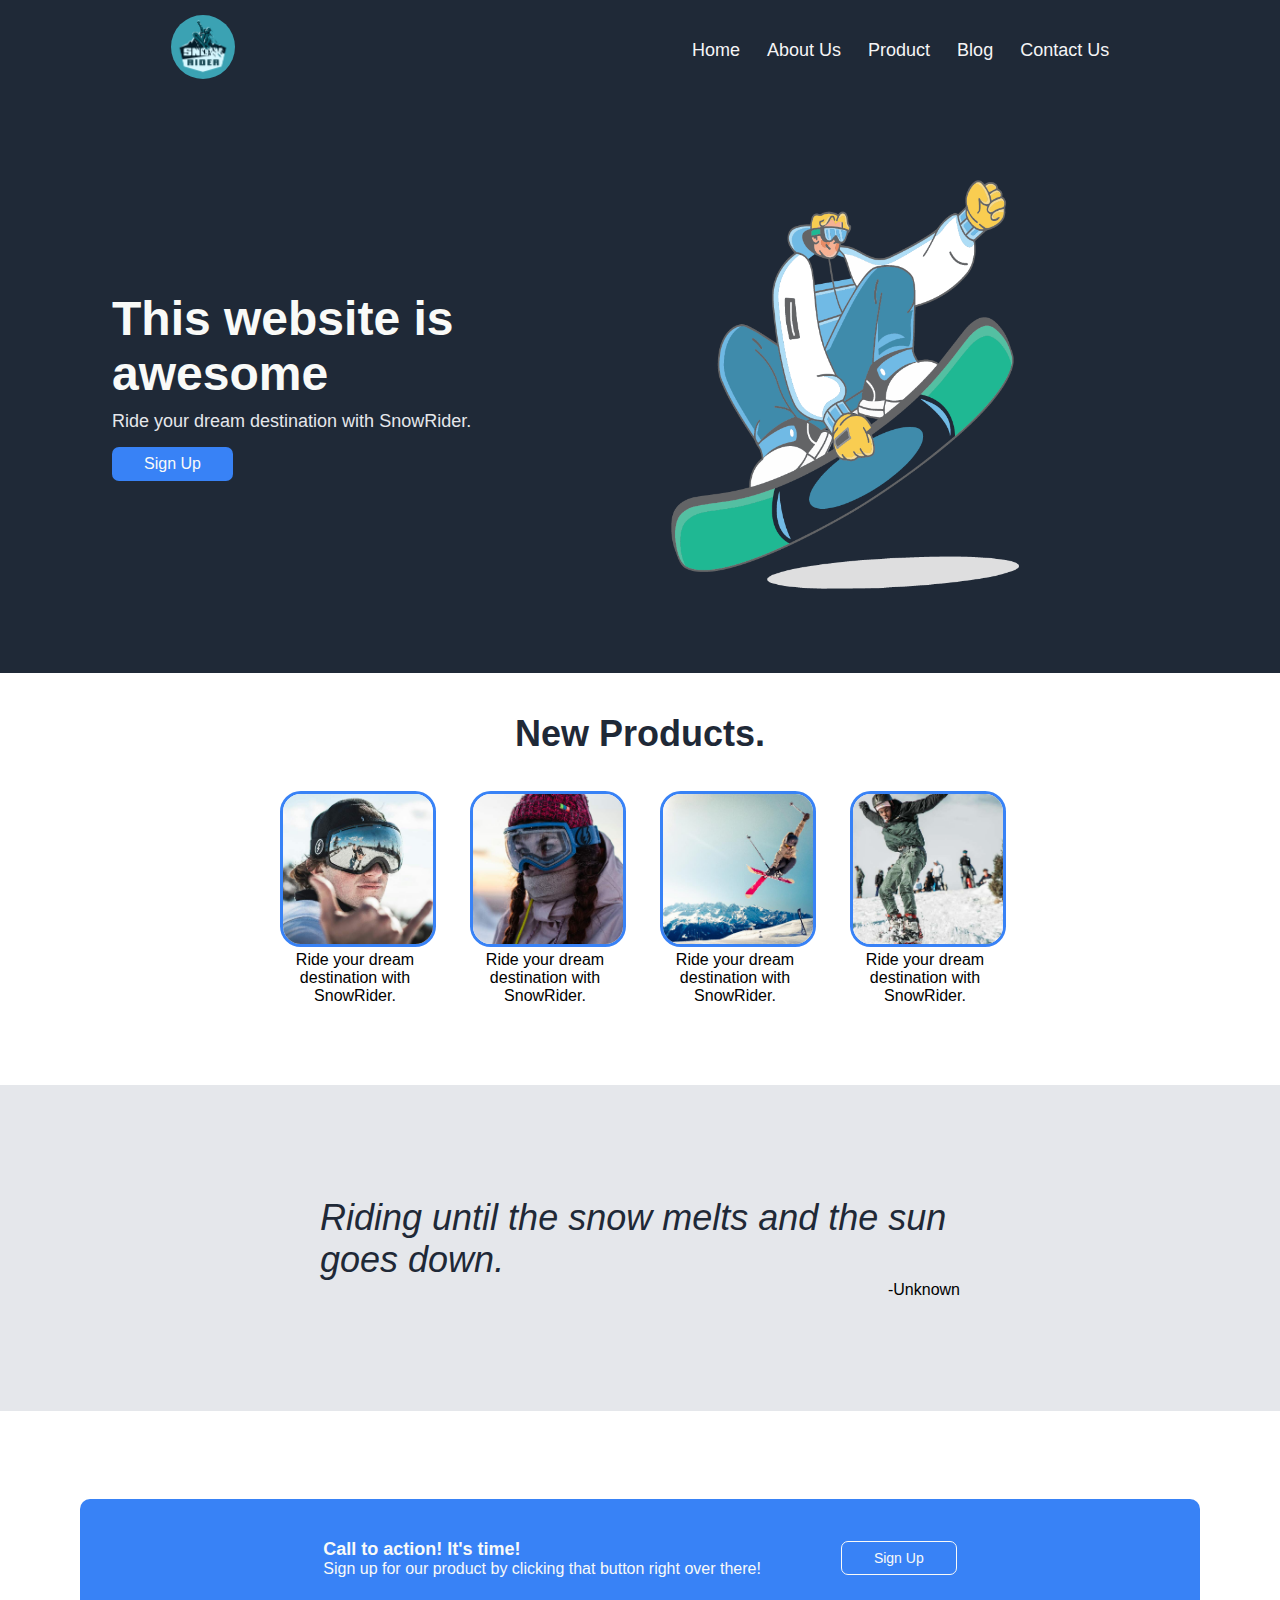
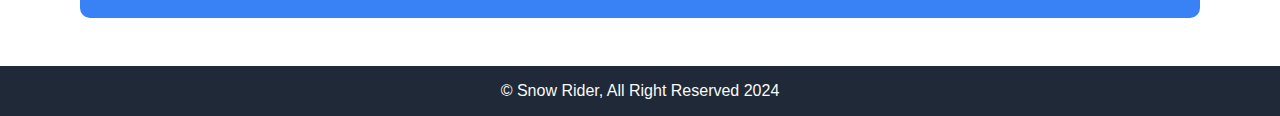
<file: index.html>
<!DOCTYPE html>
<html lang="en">
  <head>
    <meta charset="UTF-8" />
    <meta name="viewport" content="width=device-width, initial-scale=1.0" />
    <title>Snow Rider | Homepage</title>
    <!-- Product Catalog -->
    <link rel="stylesheet" href="./css/product-catalog.css" />
    <link rel="stylesheet" href="./css/homepage.css" />
  </head>
  <body>
    <!-- Header Section -->
    <header>
      <nav>
        <ul class="main-nav">
          <li class="push_right">
            <a href=""><img src="./images/logo.png" alt="" /></a>
          </li>
          <li><a href="#">Home</a></li>
          <li><a href="./pages/about.html">About Us</a></li>
          <li><a href="./pages/product-catalog.html">Product</a></li>
          <li><a href="./pages/blog-news.html">Blog</a></li>
          <li><a href="./pages/contact-us.html">Contact Us</a></li>
        </ul>
      </nav>
    </header>

    <!-- Main Section -->
    <main>
      <!-- Hero Section -->
      <section id="hero">
        <div class="hero-wrapper">
          <div class="hero-text">
            <h1>This website is awesome</h1>
            <p>Ride your dream destination with SnowRider.</p>
            <a href="#cta"><button type="button">Sign Up</button></a>
          </div>
          <div class="hero-img">
            <img src="./images/1.png" alt="" />
          </div>
        </div>
      </section>

      <!-- Info Section -->
      <section id="info">
        <h2>New Products.</h2>
        <div class="wrapper-grid">
          <figure class="box-img">
            <img src="./images/products/1.jpg" alt="" />
            <figcaption>Ride your dream destination with SnowRider.</figcaption>
          </figure>
          <figure class="box-img">
            <img src="./images/products/2.jpg" alt="" />
            <figcaption>Ride your dream destination with SnowRider.</figcaption>
          </figure>
          <figure class="box-img">
            <img src="./images/products/10.jpg" alt="" />
            <figcaption>Ride your dream destination with SnowRider.</figcaption>
          </figure>
          <figure class="box-img">
            <img src="./images/products/8.jpg" alt="" />
            <figcaption>Ride your dream destination with SnowRider.</figcaption>
          </figure>
        </div>
        <div class="quote">
          <div class="quote-wrapper">
            <p>Riding until the snow melts and the sun goes down.</p>
            <span class="author">-Unknown</span>
          </div>
        </div>
      </section>

      <!-- CTA Section -->
      <section id="cta">
        <div class="wrapper-cta">
          <div class="cta-tex">
            <h3>Call to action! It's time!</h3>
            <p>
              Sign up for our product by clicking that button right over there!
            </p>
          </div>
          <a href=""><button class="cta-btn">Sign Up</button></a>
        </div>
      </section>
    </main>

    <!-- Footer Section -->
    <footer>
      <!-- Copyright -->
      <p>&copy; Snow Rider, All Right Reserved 2024</p>
    </footer>
  </body>
</html>
</file>
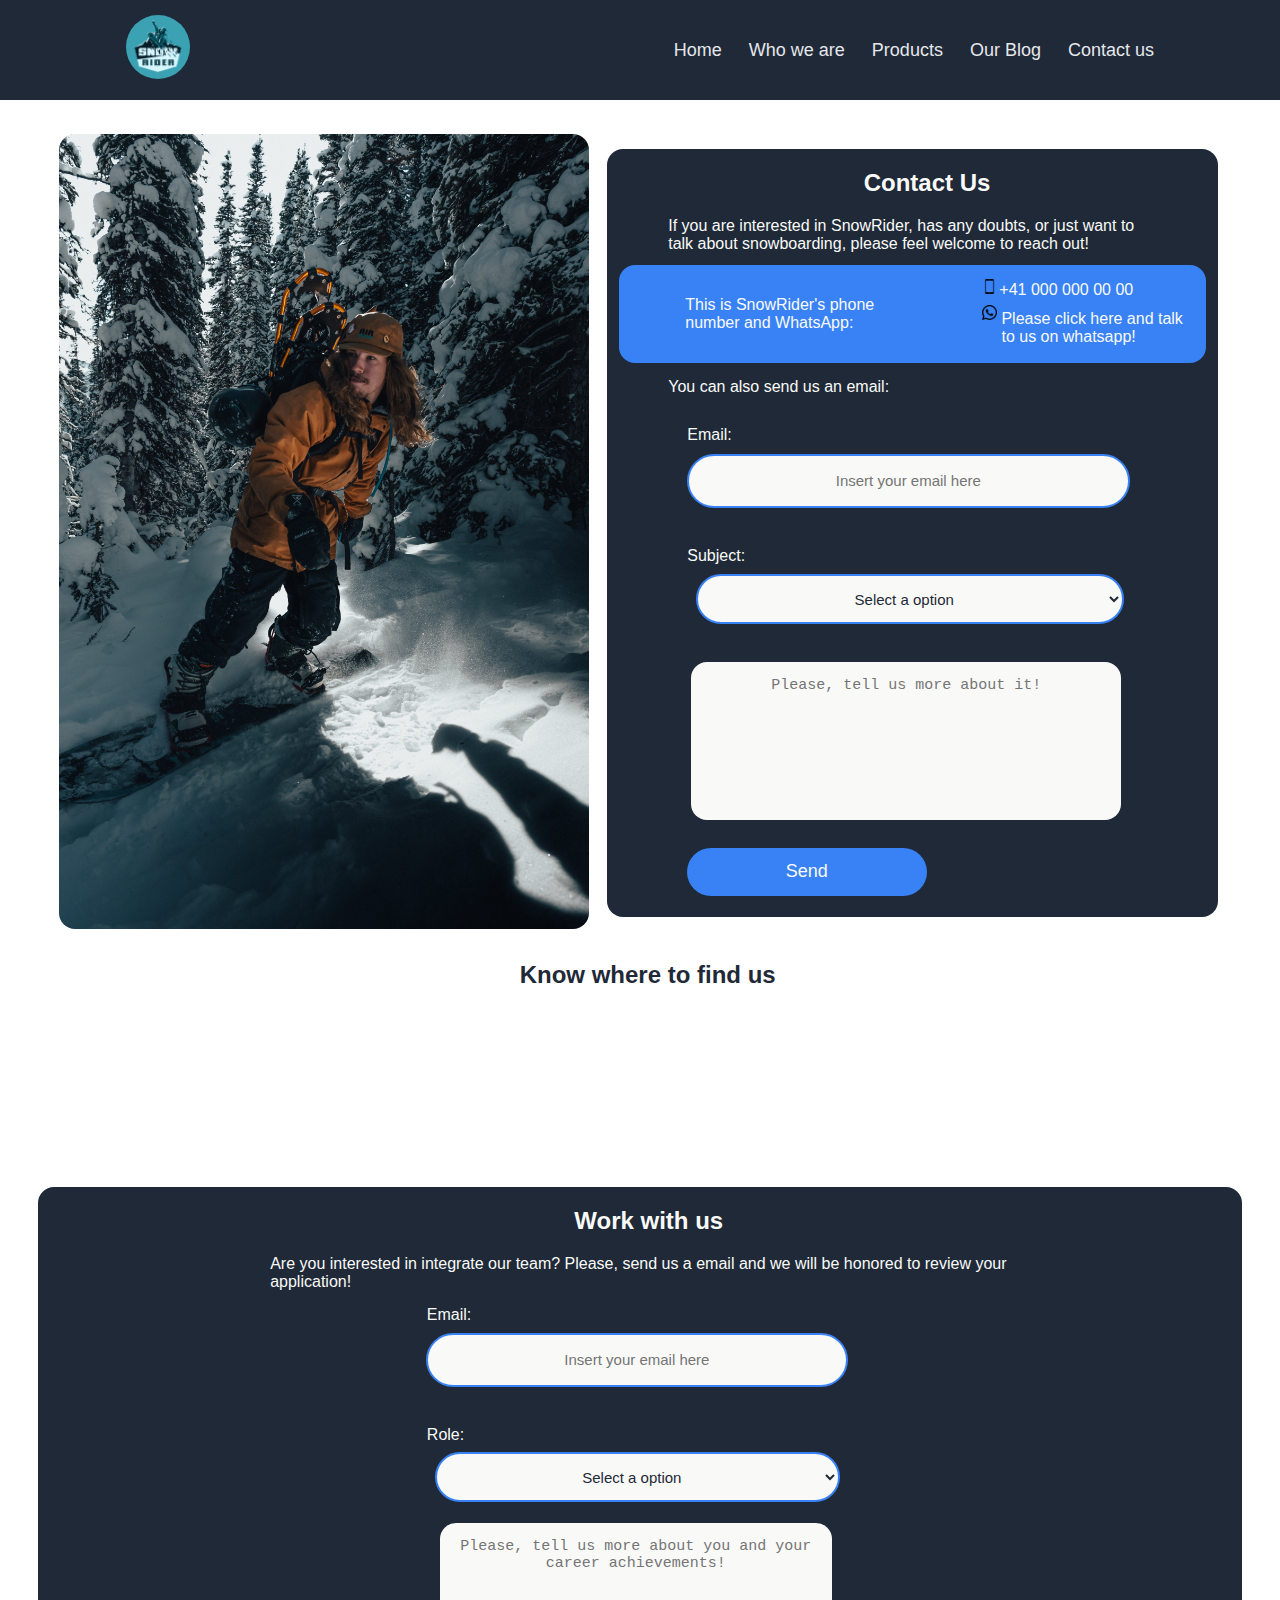
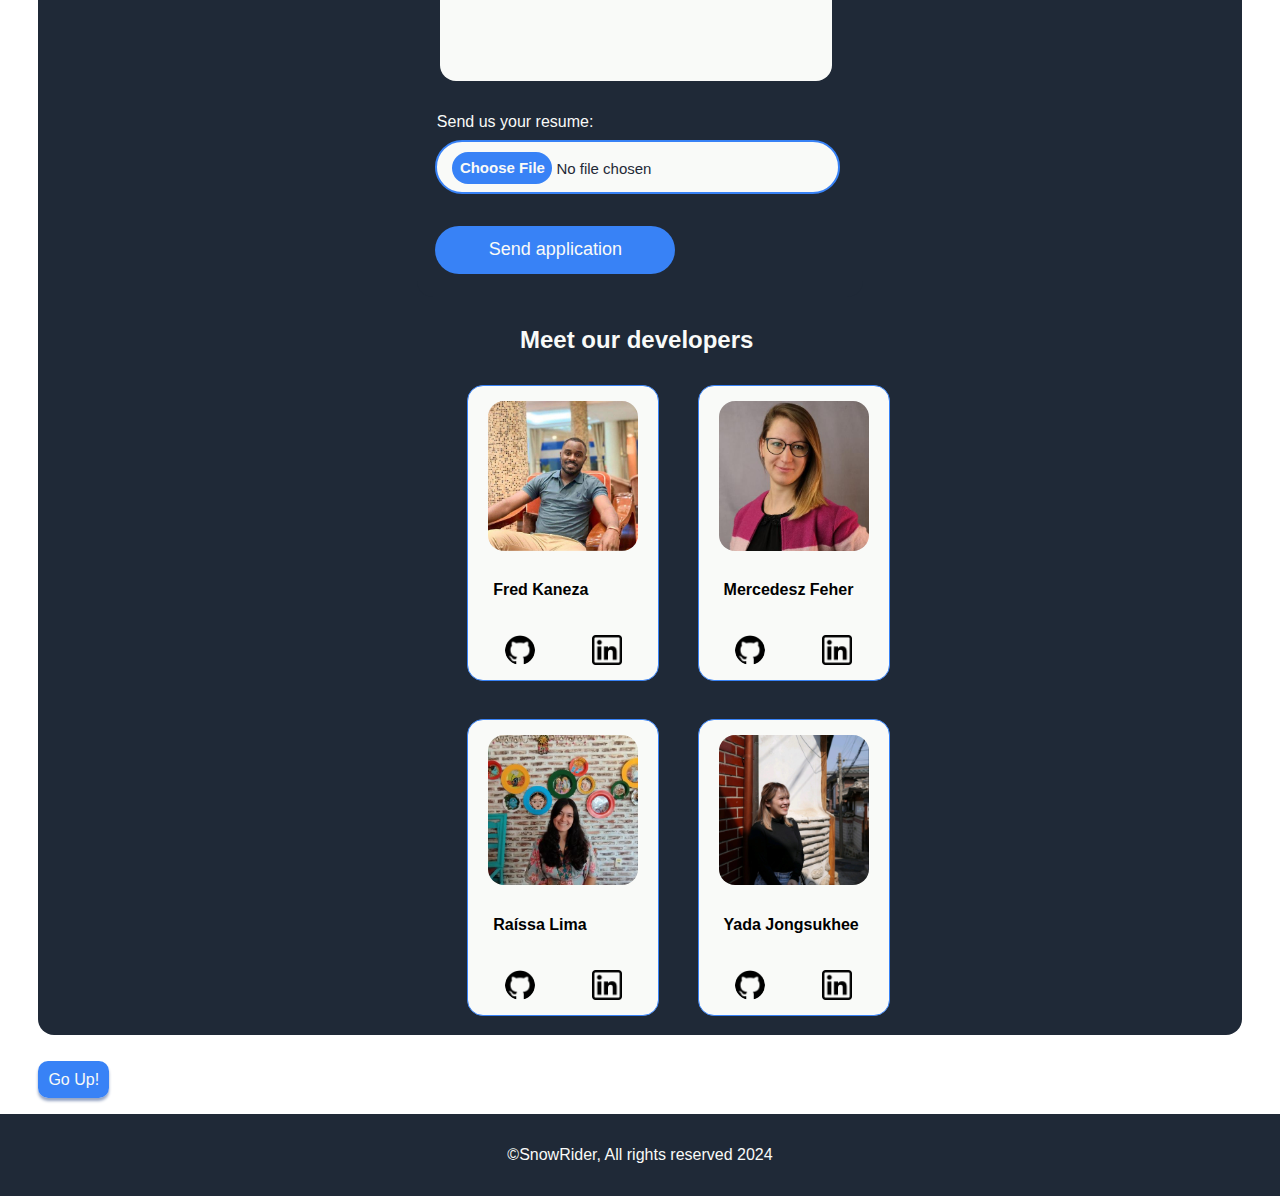
<file: pages/contact-us.html>
<!DOCTYPE html>
<html lang="en">
<head>
    <meta charset="UTF-8">
    <meta name="viewport" content="width=device-width, initial-scale=1.0">
    <title>SnowRider | Contact Us</title>
    <link rel="stylesheet" href="../css/contact-us.css">
</head>
<body>
    <header>
        <nav>
            <ul class="mainNav">
              <li class="pushRight">
                <a href="../index.html"><img src="../images/logo.png" alt="Logo" /></a>
              </li>
              <li><a href="../index.html">Home</a></li>
              <li><a href="./about.html">Who we are</a></li>
              <li><a href="./product-catalog.html">Products</a></li>
              <li><a href="./blog-news.html">Our Blog</a></li>  
              <li><a href="./contact.html">Contact us</a></li>
            </ul>
            </nav>
    </header>
    <main>
        <article>
            <picture>
                <img class="image" src="../images/contactUs.jpg" alt="Men fully equipped snowboarding in the forest.">
            </picture>
            <section class="firstContact">
                <section class="contactText">
                    <h2>Contact Us</h2>
                    <p>If you are interested in SnowRider, has any doubts, or just want to talk about snowboarding, please feel welcome to reach out!</p>
                </section>
                <section class="phoneContainer">
                    <p> This is SnowRider's phone number and WhatsApp:</p>
                    <Section>
                        <section class="phone">
                            <img src="../images/icons/smartphone-call.png" alt="Smarthphone icon"  width="15x" height="15x">
                            <p>+41 000 000 00 00</p>
                        </section>
                        <section class="whatsappContainer">
                            <a href="#">
                                <img src="../images/icons/whatsapp.png" alt="WhatsApp icon"  width="15x" height="15px">
                                <p>Please click here and talk to us on whatsapp!</p>
                            </a>
                        </section>
                    </Section>
                </section>
                    <section class="email">
                        <section class="emailForm">
                            <section class="emailHeader">
                                <p>You can also send us an email:</p>
                            </section>
                        </section>
                        <section class="emailContainer">
                            <section class="emailForm">
                                <label>Email:<label>
                                    <input placeholder="Insert your email here"></input>
                            </section>
                            <section class="subjectForm">
                                <label>Subject:</label>
                                <select placeholder="Select the subject of your contact">
                                    <option value="">Select a option</option>
                                    <option value="More information">More information about SnowRider</option>
                                    <option value="More products">I did not found what I want</option>
                                    <option value="Doubts">I need to understand about...</option>
                                    <option value="Just chat">Can we talk about snowboarding?</option>
                                </select>
                            </section>
                            <textarea placeholder="Please, tell us more about it!"></textarea>
                            <button>Send</button>
                        </section>
                    </section>
                </section> 
            </section>   
        </article>
        <section class="map">
            <h2>Know where to find us</h2>
            <iframe id="map" src="https://www.google.com/maps/embed?pb=!1m18!1m12!1m3!1d87299.52553360342!2d9.194876170469353!3d46.861204236697965!2m3!1f0!2f0!3f0!3m2!1i1024!2i768!4f13.1!3m3!1m2!1s0x4784db888bc95ac3%3A0x51429140cb7a48a2!2zRmxpbXMsIFN1w63Dp2E!5e0!3m2!1spt-BR!2sbr!4v1706842778238!5m2!1sen!2sen" style="border:0;" allowfullscreen="" loading="lazy" referrerpolicy="no-referrer-when-downgrade"></iframe>
        </section>
        <section class="workContainer">
            <section class="email">
                <h2>Work with us</h2>
                <p>Are you interested in integrate our team? Please, send us a email and we will be honored to review your application!</p>
                <section class="emailContainer">
                    <section class="emailForm">
                        <label>Email:<label>
                        <input placeholder="Insert your email here"></input>
                    </section>
                    <section class="subjectForm">
                        <label>Role:</label>
                        <select placeholder="Select the role you want to apply for">
                            <option value="">Select a option</option>
                            <option value="TI">TI</option>
                            <option value="HR">HR</option>
                            <option value="Manager">Manager</option>
                            <option value="Athlete">Athlete</option>
                            <option value="VideoMaker">Video Maker</option>
                        </select>
                        <textarea placeholder="Please, tell us more about you and your career achievements!"></textarea>
                        <section class="emailForm">
                            <label>Send us your resume:</p>
                            <input class="resume" type="file"></input>
                        </section>
                        <button>Send application</button>
                    </section>
                </section>
            </section>                
                <section class="developers">
                    <h2>Meet our developers</h2>
                    <section class="developersContainer">
                        <section class="pairDevContainer">
                            <section class="aboutDev">
                                <img src="../images/developers/Fred.jpeg" alt="Fred is sitting on a armchair with a gray t-shirt and khaki pants." width="150px" height="auto">
                                <h4>Fred Kaneza</h4>
                                <section>
                                    <a href="https://github.com/amankanz" target="_blank">
                                        <img src="../images/icons/github.png" alt="Github icon" width="30px" height="30px">
                                    </a>
                                    <a href="https://www.linkedin.com/in/fred-kaneza/" target="_blank">
                                        <img id="linkedin" src="../images/icons/linkedin.png" alt="LinkedIn icon"  width="30px" height="30px">
                                    </a>
                                </section>
                            </section>
                            <section class="aboutDev">
                                <img src="../images/developers/Mercedesz.jpeg" alt="Mercedesz is looking to the camera with her hair all to the right, a black t-shirt and a pink coat." width="150px" height="auto">
                                <h4>Mercedesz Feher</h4>
                                <section>
                                    <a href="https://github.com/mercedeszafeher" target="_blank">
                                        <img src="../images/icons/github.png" alt="Github icon"  width="30px" height="30px">
                                    </a>
                                    <a href="https://www.linkedin.com/in/merc%C3%A9desz-alexandra-feh%C3%A9r/" target="_blank">
                                        <img id="linkedin" src="../images/icons/linkedin.png" alt="LinkedIn icon"  width="30px" height="30px">
                                    </a>
                                </section>
                            </section>
                        </section>
                        <section class="pairDevContainer">
                            <section class="aboutDev">
                                <img src="../images/developers/Raíssa.jpeg" alt="Raíssa is in a colorful printed clothing, in the background there ia a wall with colorful painted plates." width="150px" height="auto">
                                <h4>Raíssa Lima</h4>
                                <section>
                                    <a href="https://github.com/raissavml" target="_blank">
                                        <img src="../images/icons/github.png" alt="Github icon"  width="30px" height="30px">
                                    </a>
                                    <a href="https://www.linkedin.com/in/ra%C3%ADssa-lima/" target="_blank">
                                        <img id="linkedin" src="../images/icons/linkedin.png" alt="LinkedIn icon"  width="30px" height="30px">
                                    </a>
                                </section>
                            </section>
                            <section class="aboutDev">
                                <img src="../images/developers/Yada.jpeg" alt="Yada is looking away from the camera, smiling, wearing a black turtleneck and jeans." width="150px" height="auto">
                                <h4>Yada Jongsukhee</h4>
                                <section >
                                    <a href="https://github.com/yadajsky" target="_blank">
                                        <img src="../images/icons/github.png" alt="Github icon"  width="30px" height="30px">
                                    </a>
                                    <a href="https://www.linkedin.com/in/yada-jongsukhee/" target="_blank">
                                        <img id="linkedin" src="../images/icons/linkedin.png" alt="LinkedIn icon"  width="30px" height="30px">
                                    </a>
                                </section>
                            </section> 
                        </section>
                    </section> 
                </section>
            </section>
        </section>
                <a href="#" id="goUp">Go Up!</a> 
    </main>
    <footer>
        <p>&copy;SnowRider, All rights reserved 2024</p>
    </footer>
</body>
</html>
</file>
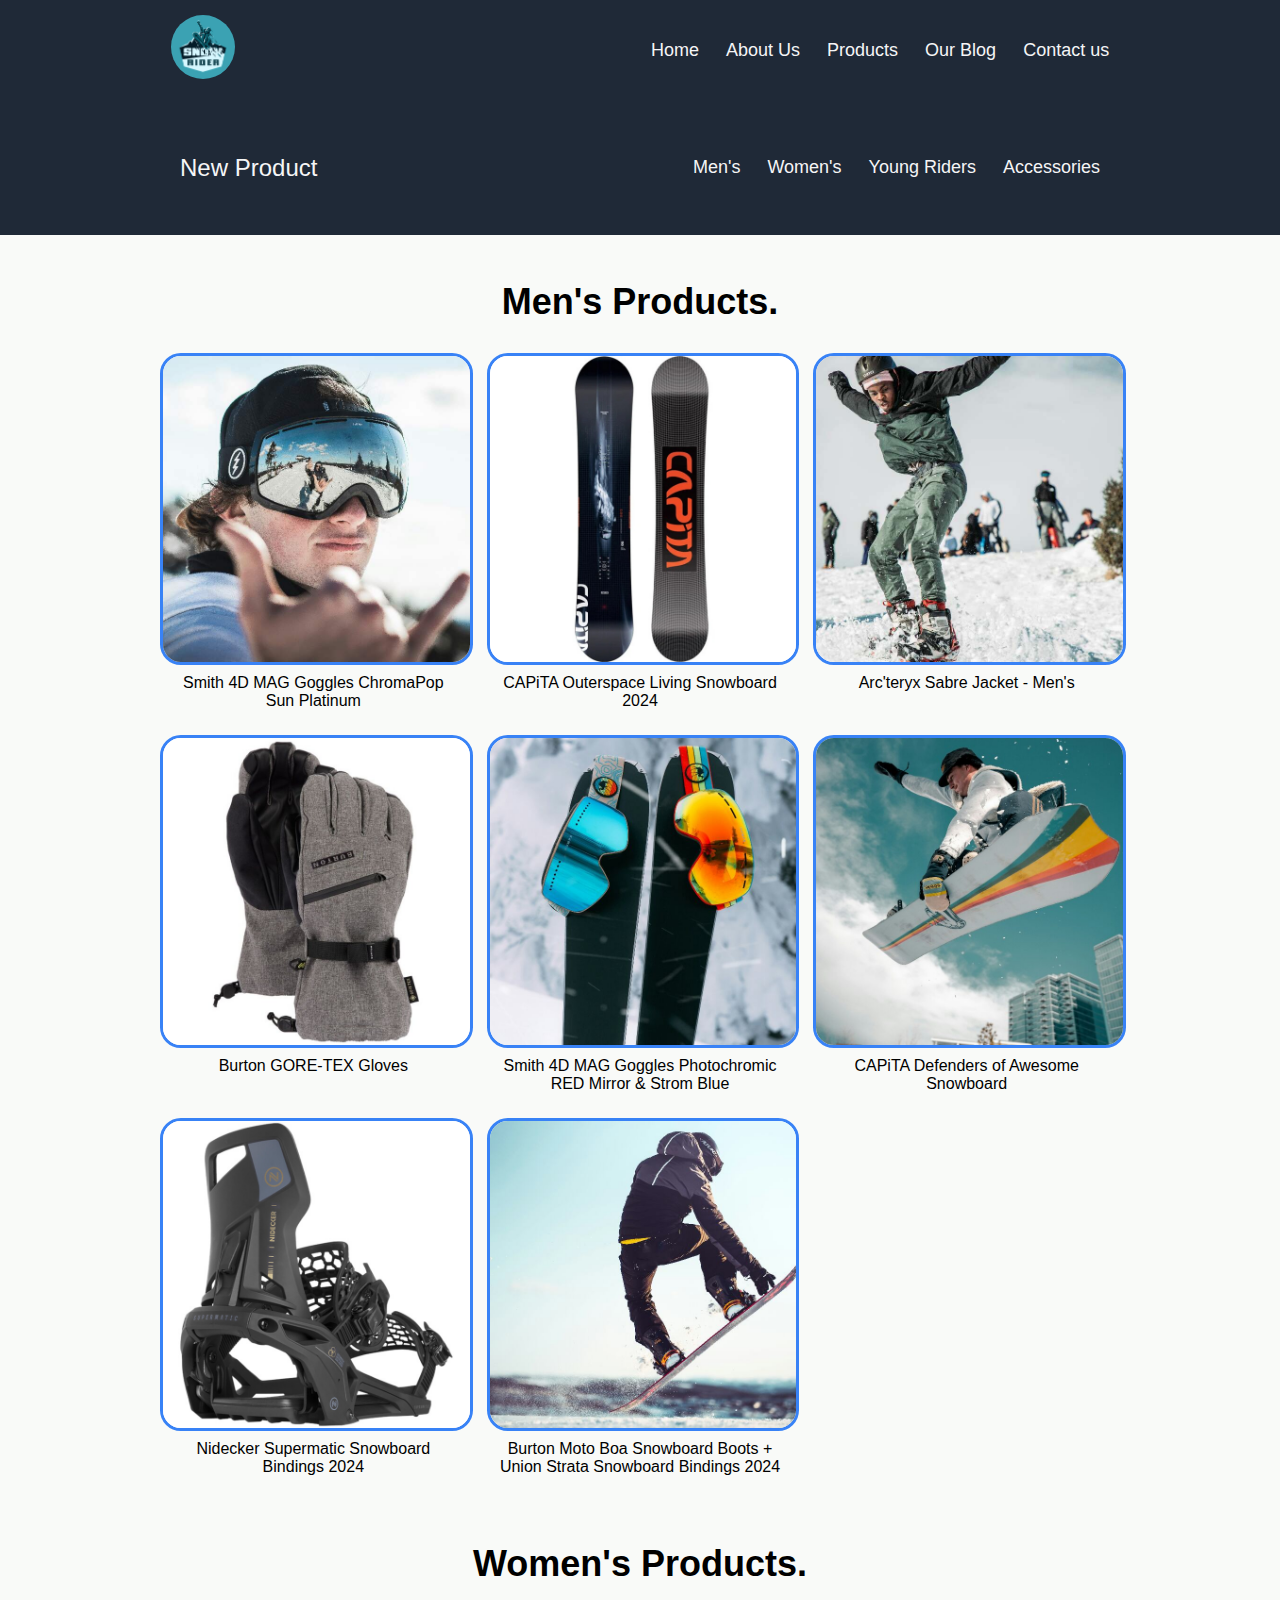
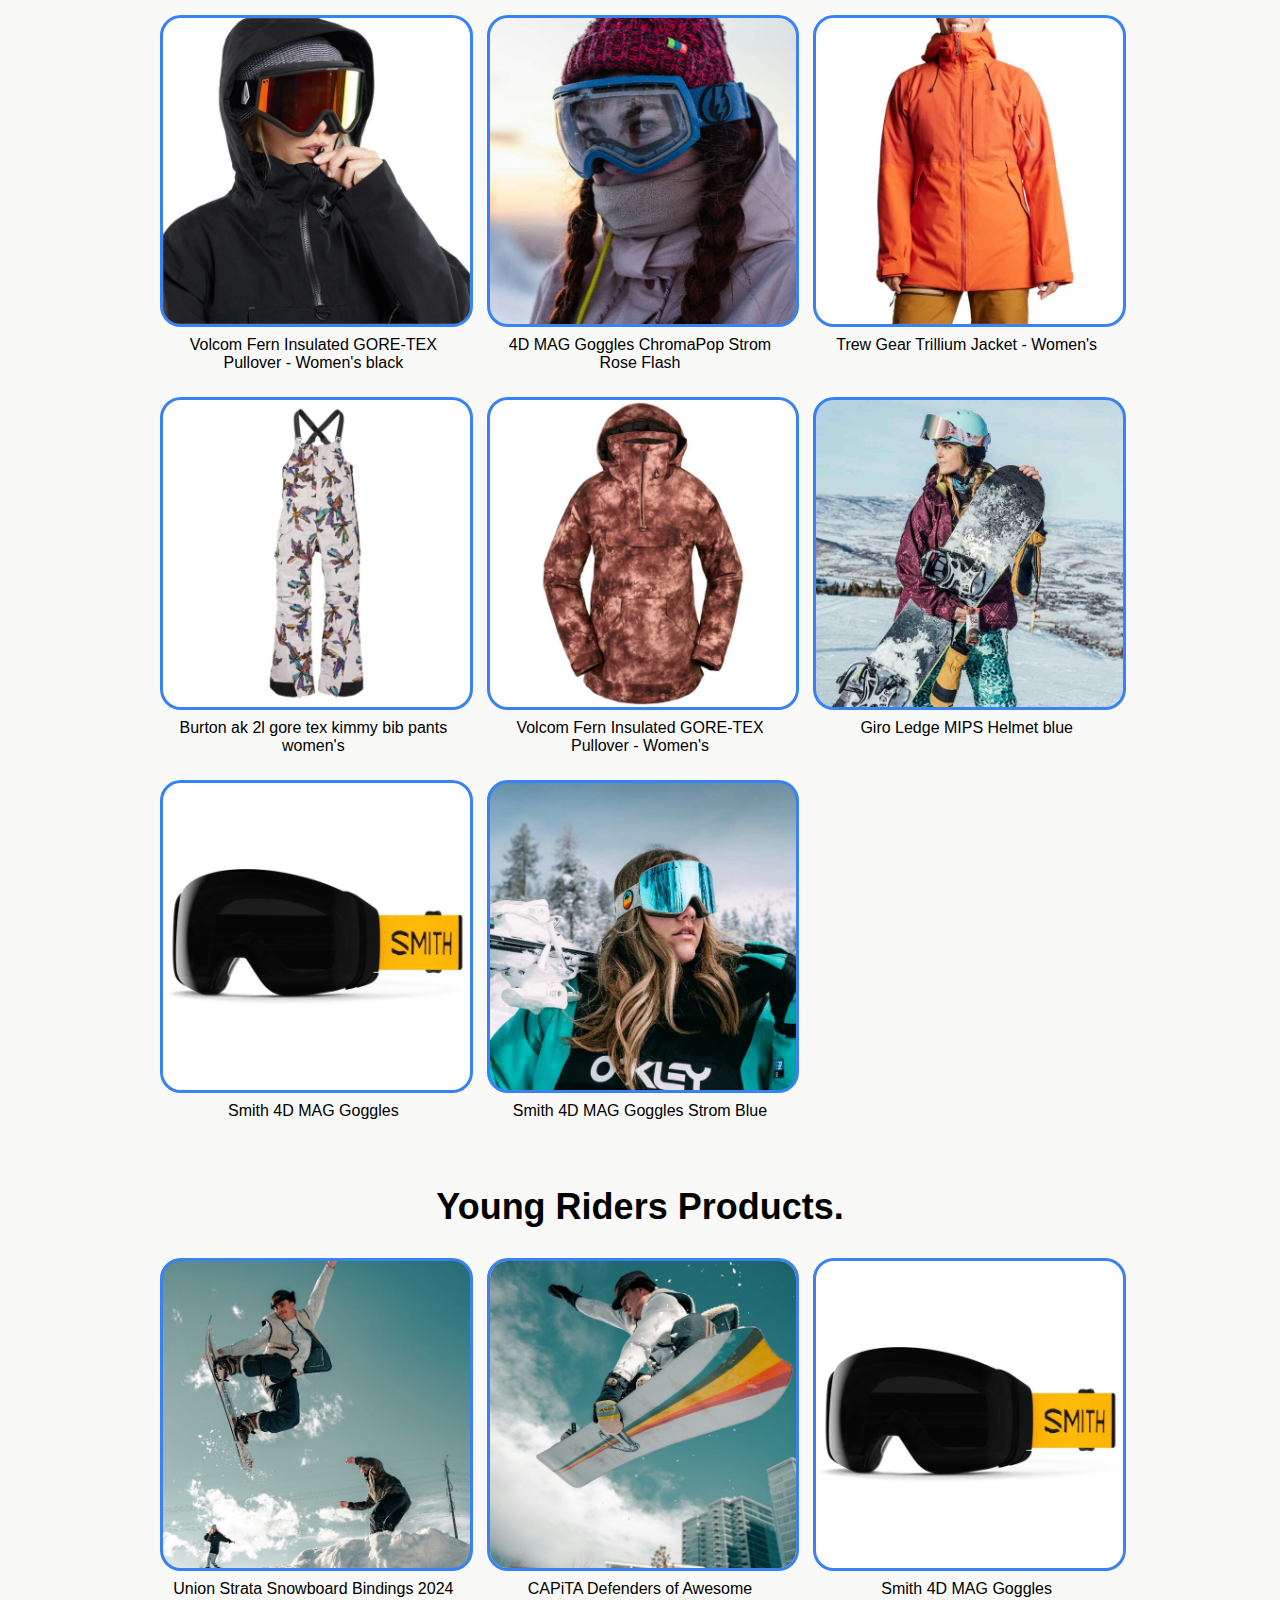
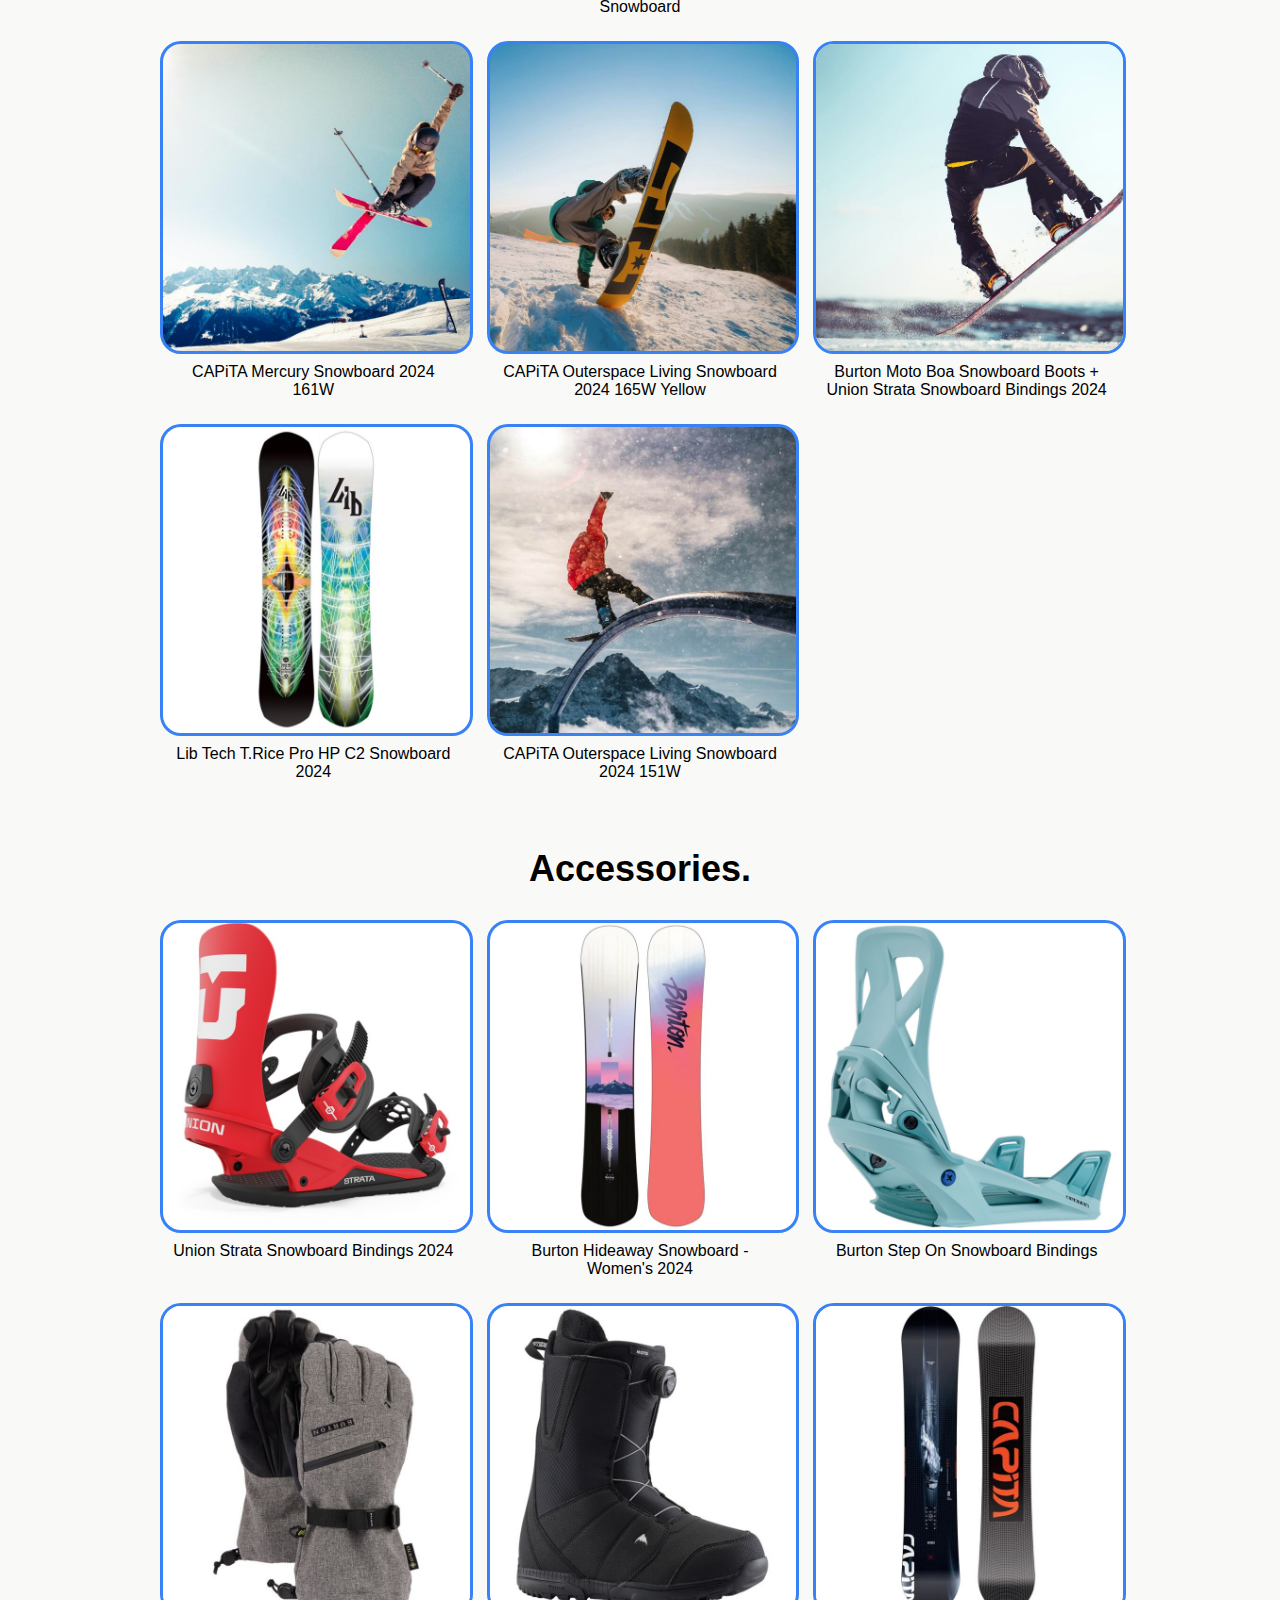
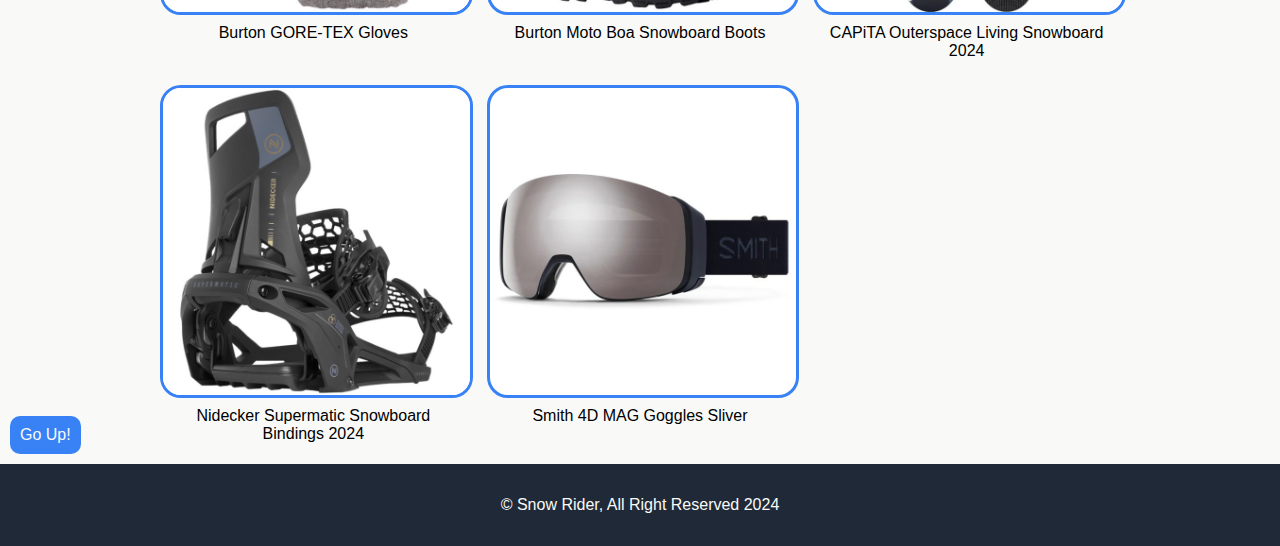
<file: pages/product-catalog.html>
<!DOCTYPE html>
<html lang="en">
  <head>
    <meta charset="UTF-8" />
    <meta name="viewport" content="width=device-width, initial-scale=1.0" />
    <title>SnowRider | Product Catalog</title>
    <!-- product-catalog -->
    <link rel="stylesheet" href="../css/product-catalog.css" />
  </head>
  <body>
    <!-- Header Section -->
    <header>
      <nav>
        <ul class="main-nav">
          <li class="push_right">
            <a href=""><img src="../images/logo.png" alt="" /></a>
          </li>
          <li><a href="../index.html">Home</a></li>
          <li><a href="./about.html">About Us</a></li>
          <li><a href="#">Products</a></li>
          <li><a href="./blog-news.html">Our Blog</a></li>
          <li><a href="./contact.html">Contact us</a></li>
        </ul>
      </nav>
    </header>
    <!-- Main Section -->
    <main>
      <!-- Product Quick Links -->
      <section id="product-links">
        <ul class="product-nav">
          <li class="push_nav"><a href="#">New Product</a></li>
          <li><a href="#men-products">Men's</a></li>
          <li><a href="#women-products">Women's</a></li>
          <li><a href="#youth">Young Riders</a></li>
          <li><a href="#accessories">Accessories</a></li>
        </ul>
      </section>

      <!-- Men Product Section -->
      <section id="men-products" class="product-section">
        <h2>Men's Products.</h2>
        <div class="grid-wrapper">
          <figure class="box">
            <img
              src="../images/products/1.jpg"
              alt="An image of Smith 4D MAG Goggles ChromaPop Sun Platinum"
            />
            <figcaption>Smith 4D MAG Goggles ChromaPop Sun Platinum</figcaption>
          </figure>
          <figure class="box">
            <img
              src="../images/products/accessories/7.jpg"
              alt="An Image of CAPiTA Outerspace Living Snowboard 2024"
            />
            <figcaption>CAPiTA Outerspace Living Snowboard 2024</figcaption>
          </figure>
          <figure class="box">
            <img
              src="../images/products/8.jpg"
              alt="An image of Arc'teryx Sabre Jacket - Men's"
            />
            <figcaption>Arc'teryx Sabre Jacket - Men's</figcaption>
          </figure>
          <figure class="box">
            <img
              src="../images/products/accessories/5.jpg"
              alt="An image of Burton GORE-TEX Gloves"
            />
            <figcaption>Burton GORE-TEX Gloves</figcaption>
          </figure>
          <figure class="box">
            <img
              src="../images/products/7.jpg"
              alt="An image of Smith 4D MAG Goggles Photochromic RED Mirror & Strom Blue"
            />
            <figcaption>
              Smith 4D MAG Goggles Photochromic RED Mirror & Strom Blue
            </figcaption>
          </figure>
          <figure class="box">
            <img
              src="../images/products/accessories/18.jpg"
              alt="An image of CAPiTA Defenders of Awesome Snowboard"
            />
            <figcaption>CAPiTA Defenders of Awesome Snowboard</figcaption>
          </figure>
          <figure class="box">
            <img
              src="../images/products/accessories/11.jpg"
              alt="An image of Nidecker Supermatic Snowboard Bindings 2024"
            />
            <figcaption>Nidecker Supermatic Snowboard Bindings 2024</figcaption>
          </figure>
          <figure class="box">
            <img
              src="../images/products/3.jpg"
              alt="An image of Burton Moto Boa Snowboard Boots + Union Strata Snowboard Bindings 2024"
            />
            <figcaption>
              Burton Moto Boa Snowboard Boots + Union Strata Snowboard Bindings
              2024
            </figcaption>
          </figure>
        </div>
      </section>

      <!-- Women Product Section -->
      <section id="women-products" class="product-section">
        <h2>Women's Products.</h2>
        <div class="grid-wrapper">
          <figure class="box">
            <img
              src="../images/products/accessories/16.jpg"
              alt="An image of Volcom Fern Insulated GORE-TEX Pullover - Women's black"
            />
            <figcaption>
              Volcom Fern Insulated GORE-TEX Pullover - Women's black
            </figcaption>
          </figure>
          <figure class="box">
            <img
              src="../images/products/2.jpg"
              alt="An image of 4D MAG Goggles ChromaPop Strom Rose Flash"
            />
            <figcaption>4D MAG Goggles ChromaPop Strom Rose Flash</figcaption>
          </figure>
          <figure class="box">
            <img
              src="../images/products/accessories/15.jpg"
              alt="An image of Trew Gear Trillium Jacket - Women's"
            />
            <figcaption>Trew Gear Trillium Jacket - Women's</figcaption>
          </figure>
          <figure class="box">
            <img
              src="../images/products/accessories/19.jpg"
              alt="An image of Burton ak 2l gore tex kimmy bib pants women's"
            />
            <figcaption>
              Burton ak 2l gore tex kimmy bib pants women's
            </figcaption>
          </figure>
          <figure class="box">
            <img
              src="../images/products/accessories/17.jpg"
              alt="An image of Volcom Fern Insulated GORE-TEX Pullover - Women's"
            />
            <figcaption>
              Volcom Fern Insulated GORE-TEX Pullover - Women's
            </figcaption>
          </figure>
          <figure class="box">
            <img
              src="../images/products/9.jpg"
              alt="An image of Giro Ledge MIPS Helmet blue"
            />
            <figcaption>Giro Ledge MIPS Helmet blue</figcaption>
          </figure>
          <figure class="box">
            <img
              src="../images/products/accessories/13.jpg"
              alt="An image of Smith 4D MAG Goggles"
            />
            <figcaption>Smith 4D MAG Goggles</figcaption>
          </figure>
          <figure class="box">
            <img
              src="../images/products/6.jpg"
              alt="An image of Smith 4D MAG Goggles Strom Blue"
            />
            <figcaption>Smith 4D MAG Goggles Strom Blue</figcaption>
          </figure>
        </div>
      </section>

      <!-- Youth Product Section -->
      <section id="youth" class="product-section">
        <h2>Young Riders Products.</h2>
        <div class="grid-wrapper">
          <figure class="box">
            <img
              src="../images/products/accessories/1.jpg"
              alt="An image of Union Strata Snowboard Bindings 2024"
            />
            <figcaption>Union Strata Snowboard Bindings 2024</figcaption>
          </figure>
          <figure class="box">
            <img
              src="../images/products/accessories/18.jpg"
              alt="An image of CAPiTA Defenders of Awesome Snowboard"
            />
            <figcaption>CAPiTA Defenders of Awesome Snowboard</figcaption>
          </figure>
          <figure class="box">
            <img
              src="../images/products/accessories/13.jpg"
              alt="An image of Smith 4D MAG Goggles"
            />
            <figcaption>Smith 4D MAG Goggles</figcaption>
          </figure>
          <figure class="box">
            <img
              src="../images/products/10.jpg"
              alt="An image of CAPiTA Mercury Snowboard 2024 161W"
            />
            <figcaption>CAPiTA Mercury Snowboard 2024 161W</figcaption>
          </figure>
          <figure class="box">
            <img
              src="../images/products/11.jpg"
              alt="CAPiTA Outerspace Living Snowboard 2024 165W"
            />
            <figcaption>
              CAPiTA Outerspace Living Snowboard 2024 165W Yellow
            </figcaption>
          </figure>
          <figure class="box">
            <img
              src="../images/products/3.jpg"
              alt="An image of Burton Moto Boa Snowboard Boots + Union Strata Snowboard Bindings 2024"
            />
            <figcaption>
              Burton Moto Boa Snowboard Boots + Union Strata Snowboard Bindings
              2024
            </figcaption>
          </figure>
          <figure class="box">
            <img
              src="../images/products/accessories/10.jpg"
              alt="An image of Lib Tech T.Rice Pro HP C2 Snowboard 2024"
            />
            <figcaption>Lib Tech T.Rice Pro HP C2 Snowboard 2024</figcaption>
          </figure>
          <figure class="box">
            <img
              src="../images/products/4.jpg"
              alt="An image of CAPiTA Outerspace Living Snowboard 2024 151"
            />
            <figcaption>
              CAPiTA Outerspace Living Snowboard 2024 151W
            </figcaption>
          </figure>
        </div>
      </section>

      <!-- Accessories Product Section -->
      <section id="accessories" class="product-section">
        <h2>Accessories.</h2>
        <div class="grid-wrapper">
          <figure class="box">
            <img
              src="../images/products/accessories/2.jpg"
              alt="An image of Union Strata Snowboard Bindings 2024"
            />
            <figcaption>Union Strata Snowboard Bindings 2024</figcaption>
          </figure>
          <figure class="box">
            <img
              src="../images/products/accessories/3.jpg"
              alt="An image of Burton Hideaway Snowboard - Women's 2024"
            />
            <figcaption>Burton Hideaway Snowboard - Women's 2024</figcaption>
          </figure>
          <figure class="box">
            <img
              src="../images/products/accessories/4.jpg"
              alt="An image of Burton Step On Snowboard Bindings"
            />
            <figcaption>Burton Step On Snowboard Bindings</figcaption>
          </figure>
          <figure class="box">
            <img
              src="../images/products/accessories/5.jpg"
              alt="An image of Burton GORE-TEX Gloves"
            />
            <figcaption>Burton GORE-TEX Gloves</figcaption>
          </figure>
          <figure class="box">
            <img
              src="../images/products/accessories/6.jpg"
              alt="An image of Burton Moto Boa Snowboard Boots"
            />
            <figcaption>Burton Moto Boa Snowboard Boots</figcaption>
          </figure>
          <figure class="box">
            <img
              src="../images/products/accessories/7.jpg"
              alt="An image of CAPiTA Outerspace Living Snowboard 2024"
            />
            <figcaption>CAPiTA Outerspace Living Snowboard 2024</figcaption>
          </figure>
          <figure class="box">
            <img
              src="../images/products/accessories/11.jpg"
              alt="An image of Nidecker Supermatic Snowboard Bindings 2024"
            />
            <figcaption>Nidecker Supermatic Snowboard Bindings 2024</figcaption>
          </figure>
          <figure class="box">
            <img
              src="../images/products/accessories/12.jpg"
              alt="An image of Smith 4D MAG Goggles Sliver"
            />
            <figcaption>Smith 4D MAG Goggles Sliver</figcaption>
          </figure>
        </div>
      </section>
      <a href="#" id="go-up">Go Up!</a>
    </main>

    <!-- Footer Section -->
    <footer>
      <!-- Copyright -->
      <p>&copy; Snow Rider, All Right Reserved 2024</p>
    </footer>
  </body>
</html>
</file>
<file: css/contact-us.css>
@font-face {
    font-family: 'Roboto', sans-serif;
    src: url(./fonts/Roboto-Regular.ttf) format('truetype'), url(./fonts/Roboto-Black.ttf) format('truetype'),
    url(./fonts/Roboto-Italic.ttf) format('truetype'),url(./fonts/Roboto-LightItalic.ttf) format('truetype');

}

* {
    scroll-behavior: smooth;
}

:root {
    --primary-color: #1f2937;
    --secondary-color: #e5e7eb;
    --text-color: #f9faf8;
    --button-color: #3882f6;
    --quote-text: #1f2937;
}

body{
    margin: 0;
    padding: 0;
    font-family: 'Roboto', sans-serif;
}

header {
    background-color: var(--quote-text);
    color: var(--secondary-color);
    margin: 0 auto;
    width: 100%;
}

.mainNav {
    display: flex;
    justify-content: center;
    align-items: center;
    list-style: none;
    font-size: 18px;
    margin: 0;
    padding: 0 7em;
    gap: 1.5em;
}

.pushRight {
    margin-right: auto;
    font-size: 24px;
    color: var(--text-color);
}

.pushRight img {
    width: 4rem;
    height: 4rem;
    object-fit: cover;
    border-radius: 50%;
}

.mainNav li {
    padding: 15px 0;
}
    
a {
color: var(--secondary-color);
text-decoration: none;
}
    
a:hover {
color: var(--button-color);
}

@media only screen and (max-width: 800px) {
    .mainNav {
        font-size: 0.65em;
        gap: 0;
    }
    .mainNav li {
        padding: 10px;
    }
    .pushRight {
        font-size: 16px;
    }
    }
    @media only screen and (max-width: 600px) {
    .pushRight img {
        width: 3rem;
        height: 3rem;
    }
    }
    @media only screen and (max-width: 500px) {
    .mainNav {
        padding: 0 3em;
        font-size: 0.5em;
    }
    .mainNav li {
        padding: 5px;
    }
    .pushRight {
        font-size: 15px;
    }
    .pushRight img {
        width: 2rem;
        height: 2rem;
    }
}

main{
    padding: 2% 3%;
}

.picture{
    margin-right: 15px;
    vertical-align: top;
    position: absolute;
    top: 0%;
}

.image{
    margin: 1%;
    align-self: center;
    border-radius: 1rem;
    max-width: 530px;
    min-width: 200px;
    height: auto;
}

article{
    color: var(--primary-color);
    display: flex;
    align-items: center;
    justify-content: space-evenly;
    margin-left: 15px;
    position: relative;
}

.firstContact{
    background-color: var(--primary-color);
    border-radius: 1rem;
    margin: 2%;
}
.firstContact p{
    color: var(--text-color);
    margin: 0 10%;
}

h2{
    align-items: center;
    color: var(--text-color);
    font-weight: bold;
    margin-left: 42%;
}

.phoneContainer{
    display: flex;
    justify-content: space-evenly;
    align-items: center;
    border: 3px, solid, var(--button-color);
    border-radius: 1rem;
    background-color: var(--button-color);
    padding: 1%;
    margin: 0 2%;
}

.contactText{
    margin-bottom: 2%;
}

.contactText p{
    color: var(--text-color);
    margin-bottom: 2%;
}

.phone{
    display: flex;
    flex-direction: row;
    margin: 2%;
}

.phone p{
    color: var(--text-color);
    margin: 1%;
}

.whatsappContainer{
    display: flex;
    flex-direction: row;
    margin: 2%;
}


.whatsappContainer a{
    background-color: none;
    display: flex;
}

.whatsappContainer p {
    color: var(--text-color);
    margin: 2%;
}

.emailHeader{
    display: flex;
}

.email{
    display: flex;
    flex-direction: column;
}

.emailContainer{
    background-color: var(--primary-color);
    border-radius: 1rem;
    max-width: 1000px;
    min-width: 200px;
    align-self: center;
    margin-bottom: 2%;
}

.emailForm{
    padding: 15px 0;
}

.emailForm label{
    color: var(--text-color);
    padding: 15px 10px;
    font: 200;
}

.emailForm input{
    border: 2px, solid, var(--button-color);
    background-color: var(--text-color);
    color: var(--quote-text);
    border-radius: 55rem;
    height: 30px;
    width: 87%;
    text-align: center;
    font-size: 15px;
    padding: 10px 15px;
    margin: 2%;
}
.subjectForm{
    color: var(--text-color);
    padding: 15px 10px;
    font: 200;
}

select{
    border: 2px, solid, var(--button-color);
    background-color: var(--text-color);
    color: var(--quote-text);
    border-radius: 55rem;
    height: 50px;
    width: 95%;
    text-align: center;
    font-size: 15px;
    padding: 10px 15px;
    margin: 2%;
}

.select-selected{
    background-color: var(--button-color);
    color: var(--text-color);
}

.select-items div, .select-selected{
    border-radius: 1rem;
    border-color: transparent;
    cursor: pointer;
    border-radius: 1rem;

}

.select-selected:after {
  position: absolute;
  content: "";
  top: 14px;
  right: 10px;
  width: 0;
  height: 0;
  border: none;
}

.input[type=file] {
    margin-top: 1rem;
    border: none;
    color: var(--text-color);
    background-color: var(--button-color);
    border-radius: 55rem;
    height: 3rem;
    width: 15rem;
    font-size: 18px;
    margin: 2%;
}


input.resume::file-selector-button {
    font-weight: bold;
    color: var(--text-color);
     background-color: var(--button-color);
     padding: 0.5em;
    border: none;
    border-radius: 1rem;
}

textarea{
    height: 8rem;
    border: none;
    background-color: var(--text-color);
    color: var(--quote-text);
    border-radius: 1rem;
    text-align: center;
    font-size: 15px;
    resize: none;
    padding: 15px;
    width: 85%;
    margin: 3%;
}

button{
    border: none;
    color: var(--text-color);
    background-color: var(--button-color);
    border-radius: 55rem;
    height: 3rem;
    width: 15rem;
    font-size: 18px;
    margin: 2%;
}

.mapContainer{
    display: flex;
    flex-direction: column;
    align-items: start;
    padding: 0 1.5%;
    width: 70%;
    height: 30%;
}

.map h2{
    color: var(--primary-color);
    margin-left: 40%;
}

#map{
    width: 100%; 
    height: auto;
}

.workContainer{
    display: flex;
    flex-direction: row;
    justify-content: space-evenly;
    flex-wrap: wrap;
    background-color: var(--primary-color);
    border-radius: 1rem;
    margin-top: 2%;
    margin-bottom: 3%;
}

.workContainer h2{
    color: var(--text-color);
}

.workContainer p{
    color: var(--text-color);
    margin: 0 5%;
}

.developers h2{
    margin: 2% 30%;
    width: 40%;


}
.developersContainer{
    max-width: 600px;
    display: flex;
    flex-direction: row;
    justify-content: space-evenly;
    flex-wrap: wrap;
    justify-content: space-evenly;
    margin-top: 2%;
}

.pairDevContainer{
    display: flex;
}

.developersContainer img{
    border-radius: 1rem;
    align-self: center;
    margin: 15px 20px 5px 20px;
}

.developersContainer .aboutDev {
    box-sizing: border-box;
    border: 1px, solid, var(--button-color);
    border-radius: 1rem;
    width: 12rem;
    background-color: var(--text-color);
    align-items: center;
    justify-content: center;
    margin: 5%;
}

.aboutDev h4{
   margin-left: 25px;
}

.aboutDev section{
    display:flex;
    justify-content: space-evenly;
    margin-bottom: 3%;
}

#linkedin{
    border-radius: 0;
}

#goUp{
    background-color: var(--button-color);
    color: var(--text-color);
    padding: 10px;
    border-radius: 10px;
    margin-bottom: 3em;
    text-decoration: none;
    box-shadow: 0 3px 3px  #96a5c3;
}

#go-up:hover{
    background-color: var(--primary-color);
    color: var(--text-color);
}  

footer{
    background-color: var(--primary-color);
    padding: 1em;
    color: var(--text-color);
    text-align: center;
}


@media only screen and (max-width: 850px){
    .maiNav{
        font-size: 0,5em;
        padding: 0;
    }

    .image{
        display: none;
    }

    .pushRight{
        font-size: 15px;
    }

    article{
        flex-wrap: wrap;
    }
    textarea{
        width: 20 rem;
    }
    
    .map h2{
        margin-left: 30%;
    }

    .developers h2{
        align-self: center;
    }
}

@media only screen and (max-width: 650px){
    .mainNav{
        padding: 5px;
    }
    .phoneContainer{
        flex-direction: column;
    }
}

@media only screen and (max-width: 550px){
    .list{
        flex-direction: column;
    }
    .h2{
        margin-right: 20%;
        font-size: 20px;
    }
    .map h2{
        margin-left: 20%;
        font-size: 20px;
    }
    .iframe{
        width: 45%;
    }
    .workContainer h2{
        margin-left: 30%;
        font-size: 20px;
    }
    .workContainer{
        margin-left: 7%;
    }
    .developersContainer h2{
        margin-left: 20%;
        width: 80%;
        font-size: 20px;
    }
    .pairDevContainer{
        display: flex;
        flex-direction: column;
    }
}
</file>
<file: css/product-catalog.css>
@font-face {
  font-family: "Roboto", sans-serif;
  src: url(fonts/Roboto-Black.ttf);
}

/* === START PRODUCT CATALOG SECTION */
/* Normalize CSS */
* {
  scroll-behavior: smooth;
}

:root {
  --primary-color: #1f2937;
  --secondary-color: #e5e7eb;
  --text-color: #f9faf8;
  --button-color: #3882f6;
  --quote-text: #1f2937;
}
body {
  transition: all 0.3s linear;
  margin: auto 0;
  font-family: "Roboto", sans-serif;
}

/* Header Section */
header {
  background-color: var(--quote-text);
  color: var(--secondary-color);
  margin: 0 auto;
  display: flex;
  justify-content: center;
  align-items: center;
}
nav {
  width: 60%;
}
.main-nav {
  display: flex;
  justify-content: center;
  align-items: center;
  list-style: none;
  font-size: 18px;
  margin: 0;
  padding: 0 7em;
  gap: 1.5em;
}

.push_right {
  margin-right: auto;
  font-size: 24px;
  color: var(--text-color);
}

.push_right img {
  width: 4rem;
  height: 4rem;
  object-fit: cover;
  border-radius: 50%;
}
.main-nav li {
  padding: 15px 0;
}
a {
  color: #f5f5f6;
  text-decoration: none;
}
a:hover {
  color: var(--button-color);
}
@media only screen and (max-width: 2400px) {
  nav {
    width: 70%;
  }
}
@media only screen and (max-width: 2000px) {
  nav {
    width: 75%;
  }
}
@media only screen and (max-width: 1830px) {
  nav {
    width: 85%;
  }
}
@media only screen and (max-width: 1830px) {
  nav {
    width: 93%;
  }
}
@media only screen and (max-width: 800px) {
  .main-nav {
    font-size: 0.65em;
    gap: 0;
  }
  .main-nav li {
    padding: 10px;
  }
  .push_right {
    font-size: 16px;
  }
}
@media only screen and (max-width: 600px) {
  nav {
    width: 100%;
  }
  .push_right img {
    width: 3rem;
    height: 3rem;
  }
}
@media only screen and (max-width: 500px) {
  .main-nav {
    padding: 0 2em;
    font-size: 0.5em;
  }
  .main-nav li {
    padding: 5px;
  }
  .push_right {
    font-size: 15px;
  }
  .push_right img {
    width: 2rem;
    height: 2rem;
  }
}

/* Product Quick Links  */
#product-links {
  background-color: var(--primary-color);
}
.product-nav {
  display: flex;
  justify-content: center;
  align-items: center;
  list-style: none;
  font-size: 18px;
  margin: 0;
  padding: 0 35em;
  height: 15vh;
  gap: 1.5em;
}
#product-links .push_nav {
  margin-right: auto;
  font-size: 24px;
}
#product-links a:hover {
  color: #2196f3;
}
@media only screen and (max-width: 1000px) {
  .product-nav {
    font-size: 17px;
  }
  #product-links .push_nav {
    font-size: 17px;
  }
}
@media only screen and (max-width: 900px) {
  .product-nav {
    gap: 0.6em;
  }
  .product-nav li {
    padding: 0;
  }
  #product-links .push_nav {
    margin-right: auto;
  }
}
@media only screen and (max-width: 800px) {
  .product-nav {
    font-size: 14px;
    padding: 0 7em;
  }
  .product-nav li {
    padding: 10px;
  }
  #product-links .push_nav {
    margin-right: auto;
    font-size: 14px;
  }
}
@media only screen and (max-width: 750px) {
  .product-nav {
    font-size: 14px;
    padding: 0 1em;
  }
  .product-nav li {
    padding: 0px;
  }
  #product-links .push_nav {
    margin-right: auto;
    font-size: 14px;
  }
}
@media only screen and (max-width: 600px) {
  .product-nav {
    font-size: 12px;
  }
  .product-nav li {
    padding: 0;
  }
  #product-links .push_nav {
    margin-right: 0;
    font-size: 12px;
  }
}
@media only screen and (max-width: 400px) {
  .product-nav {
    font-size: 8px;
    padding: 0;
  }
  .product-nav li {
    padding: 0px;
  }
  #product-links .push_nav {
    margin-right: 0;
    font-size: 8px;
  }
}

/* Product Section */
.product-section {
  background-color: var(--text-color);
  margin: 0;
  padding: 1em 41em;
  text-align: center;
}
.product-section h2 {
  font-size: 36px;
}
.grid-wrapper {
  display: grid;
  grid-template-columns: repeat(auto-fill, minmax(250px, 1fr));
  gap: 20px;
}
.product-section .box {
  transition: all 0.3s linear;
}
.product-section .box:hover {
  transform: rotate(-3deg);
}
.product-section figure {
  margin: 0;

  cursor: pointer;
}
.product-section figcaption {
  text-align: center;
  padding: 5px 10px;
}
.box > img {
  width: 100%;
  background-color: var(--button-color);
  border: 3px solid var(--button-color);
  border-radius: 1.3em;
}
@media only screen and (max-width: 2400px) {
  .product-nav {
    padding: 0 27em;
  }
  .product-section {
    padding: 1em 30em;
  }
}
@media only screen and (max-width: 2000px) {
  .product-nav {
    padding: 0 20em;
  }
  .product-section {
    padding: 1em 22em;
  }
}
@media only screen and (max-width: 1830px) {
  .product-nav {
    padding: 0 10em;
  }
  .product-section {
    padding: 1em 10em;
  }
}
@media only screen and (max-width: 900px) {
  nav {
    width: 100%;
  }
  .product-nav {
    padding: 0 7em;
  }
}
@media only screen and (max-width: 600px) {
  .product-nav {
    padding: 0 0em;
  }
  .grid-wrapper {
    grid-template-columns: repeat(auto-fill, minmax(150px, 1fr));
    gap: 20px;
  }
  .product-section {
    padding: 2em;
  }
  .product-section h2 {
    font-size: 1.5em;
  }
}
@media only screen and (max-width: 400px) {
  .product-section h2 {
    font-size: 1.4em;
  }
}

/* Footer Section */
footer {
  background-color: var(--primary-color);
  padding: 1em;
  color: var(--text-color);
  text-align: center;
}
/* Go Up Button */
main {
  position: relative;
}
#go-up {
  background-color: var(--button-color);
  color: var(--text-color);
  padding: 10px;
  position: absolute;
  top: auto;
  bottom: 10px;
  left: 10px;
  z-index: 300;
  border-radius: 10px;
}
#go-up:hover {
  background-color: #0d5fe0;
}

@media only screen and (max-width: 600px) {
  #go-up {
    position: absolute;
    top: auto;
    bottom: 0;
  }
}
/* === END OF PRODUCT CATALOG SECTION */
</file>
<file: css/homepage.css>
@font-face {
  font-family: "Roboto" sans-serif;
  src: url(fonts/Roboto-Light.ttf);
}
/* Normalize CSS */
/* * {
  scroll-behavior: smooth;
} */

:root {
  --primary-color: #1f2937;
  --secondary-color: #e5e7eb;
  --text-color: #f9faf8;
  --button-color: #3882f6;
  --quote-text: #1f2937;
}
* {
  margin: 0;
}
body {
  transition: all 0.3s linear;
  margin: auto 0;
  font-family: "Roboto", sans-serif;
}

/* === Hero Section */
#hero {
  background-color: var(--primary-color);
  color: var(--text-color);
  padding: 5em 0;
}
.hero-wrapper {
  display: flex;
  justify-content: center;
  align-items: center;
  padding: 0 7em;
  gap: 3em;
}
.hero-text {
  width: 35rem;
}
.hero-text h1 {
  font-size: 48px;
  font-weight: extra-bold;
  color: var(--text-color);
}
.hero-text p {
  font-size: 18px;
  color: var(--secondary-color);
  margin-top: 10px;
  margin-bottom: 15px;
}
a button {
  background-color: var(--button-color);
  color: var(--text-color);
  border-style: none;
  padding: 0.5rem 2rem;
  border-radius: 7px;
  font-size: 16px;
  cursor: pointer;
}
a button:hover {
  background-color: #0d5fe0;
}
.hero-img {
  /* background-color: aliceblue; */
  height: auto;
  width: 545px;
}
.hero-img img {
  width: 70%;
}
@media only screen and (max-width: 950px) {
  .hero-text h1 {
    font-size: 35px;
  }
  .hero-text p {
    font-size: 16px;
    margin-top: 5px;
    margin-bottom: 5px;
  }
  a button {
    padding: 0.5rem 2rem;
    border-radius: 7px;
    font-size: 14px;
  }
}
@media only screen and (max-width: 850px) {
  #hero {
    padding: 4em 0;
  }
  .hero-wrapper {
    padding: 0 5em;
    gap: 1em;
  }
  .hero-text h1 {
    font-size: 30px;
  }
  .hero-text p {
    font-size: 14px;
    margin-top: 5px;
    margin-bottom: 5px;
  }
  a button {
    padding: 0.5rem 2rem;
    font-size: 13px;
  }
}
@media only screen and (max-width: 650px) {
  .hero-text h1 {
    font-size: 25px;
  }
  .hero-text p {
    font-size: 13px;
  }
}
@media only screen and (max-width: 600px) {
  .hero-wrapper {
    padding: 0 4.5em;
    gap: 1em;
    flex-direction: column-reverse;
  }
  .hero-text {
    text-align: center;
    width: 100%;
  }
  .hero-text h1 {
    font-size: 25px;
  }
  .hero-text p {
    font-size: 16px;
  }
  a button {
    font-size: 14px;
  }
  .hero-img {
    width: 60%;
  }
}
@media only screen and (max-width: 400px) {
  #hero {
    padding: 2em 0;
  }
  .hero-wrapper {
    padding: 0 2em;
    flex-direction: column-reverse;
  }
  .hero-text {
    text-align: center;
    width: 100%;
  }
  .hero-text p {
    font-size: 14px;
    margin-bottom: 15px;
  }
  .hero-img {
    width: 60%;
  }
}

/* === Info Section == */
#info {
  text-align: center;
  padding: 2.5em 0;
}
#info h2 {
  font-size: 36px;
  font-weight: extra-bold;
  color: var(--quote-text);
  margin-bottom: 1em;
}
.wrapper-grid {
  display: flex;
  justify-content: center;
  flex-wrap: wrap;
  gap: 2.5em;
  padding: 0 5.5em;
}
.box-img {
  height: auto;
  width: 150px;
}
.box-img > img {
  width: 100%;
  border: 3px solid var(--button-color);
  border-radius: 1.3em;
}
.quote {
  text-align: start;
  background-color: var(--secondary-color);
  padding: 7em 20em;
  margin-top: 5em;
  display: flex;
  justify-content: center;
  align-items: center;
}
.quote-wrapper {
  display: flex;
  flex-direction: column;
  align-items: end;
}
.quote p {
  font-size: 36px;
  font-style: italic;
  font-weight: lighter;
  color: var(--quote-text);
}
.quote .author {
  font-size: 16px;
}
@media only screen and (max-width: 1000px) {
  .quote {
    padding: 7em 7em;
    margin-top: 5em;
  }
}
@media only screen and (max-width: 800px) {
  .quote {
    padding: 7em 7em;
    margin-top: 5em;
  }
  .quote p {
    font-size: 30px;
  }
}
@media only screen and (max-width: 600px) {
  #info h2 {
    font-size: 25px;
    margin-bottom: 1em;
  }
  .wrapper-grid {
    gap: 1.5em;
    padding: 0 3em;
  }
  .quote {
    padding: 3em 3em;
    margin-top: 5em;
  }
  .quote p {
    font-size: 25px;
  }
}
@media only screen and (max-width: 400px) {
  #info h2 {
    font-size: 25px;
    margin-bottom: 0.5em;
  }
  .wrapper-grid {
    gap: 1.5em;
    padding: 0 2em;
  }
  .quote {
    padding: 2em 2em;
    margin-top: 3em;
  }
  .quote p {
    font-size: 25px;
  }
}
/* === CTA Section === */
#cta {
  padding: 3em 30em;
}
.wrapper-cta {
  background-color: var(--button-color);
  color: var(--text-color);
  display: flex;
  justify-content: center;
  align-items: center;
  gap: 10em;
  padding: 2.5em 0em;
  border-radius: 10px;
}
.cta-tex h3 {
  font-size: 18px;
}
.cta-btn {
  padding: 0.5rem 2rem;
  border-radius: 7px;
  font-size: 14px;
  border: 1px solid var(--text-color);
}
.cta-btn:hover {
  background-color: #0d5fe0;
}
@media only screen and (max-width: 2000px) {
  #cta {
    padding: 3em 15em;
  }
  .wrapper-cta {
    gap: 5em;
  }
}
@media only screen and (max-width: 1345px) {
  #cta {
    padding: 3em 5em;
  }
  .wrapper-cta {
    gap: 5em;
  }
}
@media only screen and (max-width: 1000px) {
  #cta {
    padding: 3em 5em;
  }
}
@media only screen and (max-width: 900px) {
  #cta {
    padding: 3em 3em;
  }
}
@media only screen and (max-width: 800px) {
  #cta {
    padding: 3em 3em;
  }
  .wrapper-cta {
    flex-direction: column;
  }
  .cta-tex {
    text-align: center;
    width: 100%;
  }
  .cta-tex h3 {
    margin-bottom: 1em;
  }
}
@media only screen and (max-width: 600px) {
  .wrapper-cta {
    padding: 2.5em 2em;
  }
}
</file>
